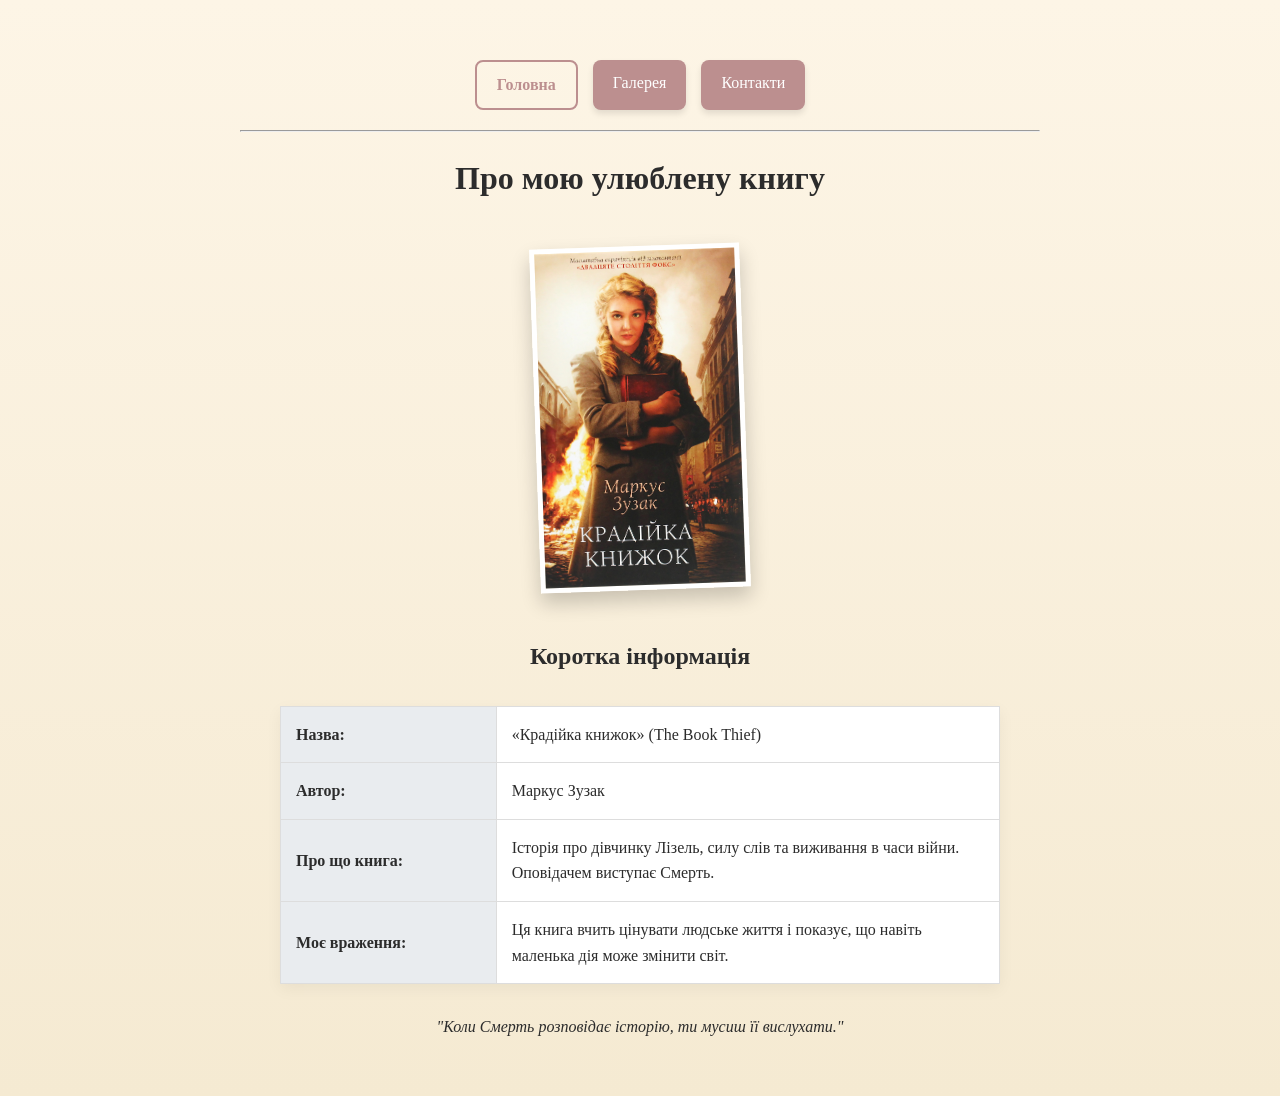
<file: index.html>
<!DOCTYPE html>
<html lang="uk">
<head>
    <meta charset="UTF-8">
    <link rel="stylesheet" href="style.css">
    <title>Головна - Крадійка книжок</title>
</head>
<body >
    <div class="container">
        <nav class="main-nav">
        <p>           
            <span class="current-page">Головна</span> 
            <a href="./pages/gallery.html">Галерея</a>  
            <a href="./pages/contact.html">Контакти</a>          
        </p>
  </nav>     
<hr class="separator">
<header class="main-header"></header>
        <h1>Про мою улюблену книгу</h1>        
        <img src="photo/obkladynka.jpg" alt="Обкладинка" class="book-cover">
<section class="info-section"></section>
        <h2>Коротка інформація</h2>
        
        <table class="info-table">
            <tr>
                <td class="label"><b>Назва:</b></td>
                <td>«Крадійка книжок» (The Book Thief)</td>
            </tr>
            <tr>
                <td class="label"><b>Автор:</b></td>
                <td>Маркус Зузак</td>
            </tr>
            <tr>
                <td class="label"><b>Про що книга:</b></td>
                <td>Історія про дівчинку Лізель, силу слів та виживання в часи війни. Оповідачем виступає Смерть.</td>
            </tr>
            <tr>
               <td class="label"><b>Моє враження:</b></td>
                <td>Ця книга вчить цінувати людське життя і показує, що навіть маленька дія може змінити світ.</td>
            </tr>
        </table>
</section>
<footer class="quote-footer"></footer>
       <p><i class="quote">"Коли Смерть розповідає історію, ти мусиш її вислухати."</i></p>
 </footer>      
    </div>
</body>
</html>
</file>
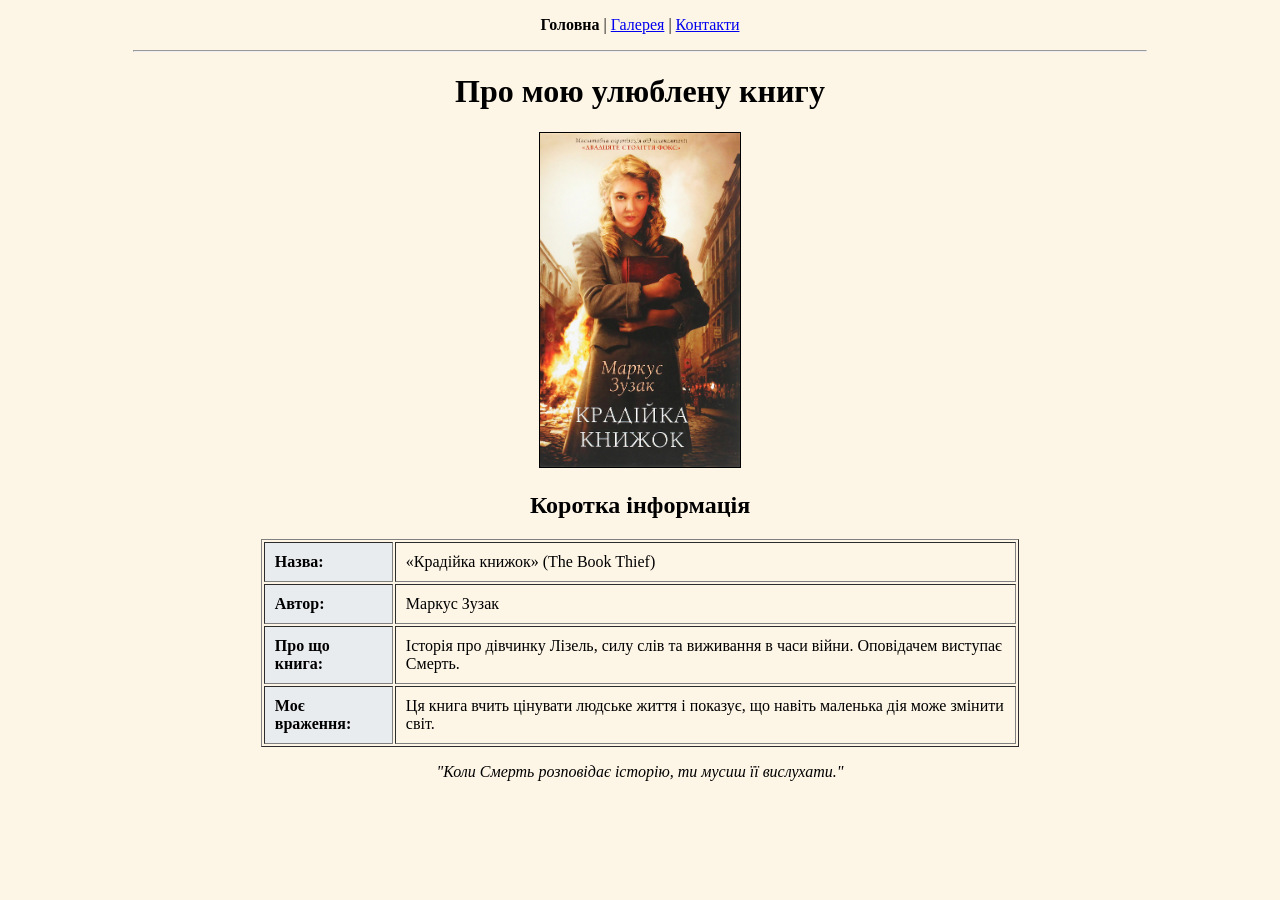
<file: Inna/index.html>
<!DOCTYPE html>
<html lang="uk">
<head>
    <meta charset="UTF-8">
    <title>Головна - Крадійка книжок</title>
</head>
<body bgcolor="#fdf5e6"> <div align="center">
        <p>
            <b>Головна</b> | 
            <a href="../Inna/pages/gallery.html">Галерея</a> | 
            <a href="/Inna/pages/contact.html">Контакти</a>
        </p>

        <hr width="80%">

        <h1>Про мою улюблену книгу</h1>
        
        <img src="photo/obkladynka.jpg" alt="Обкладинка" width="200" border="1">

        <h2>Коротка інформація</h2>
        
        <table border="1" cellpadding="10" width="60%">
            <tr>
                <td bgcolor="#e9ecef"><b>Назва:</b></td>
                <td>«Крадійка книжок» (The Book Thief)</td>
            </tr>
            <tr>
                <td bgcolor="#e9ecef"><b>Автор:</b></td>
                <td>Маркус Зузак</td>
            </tr>
            <tr>
                <td bgcolor="#e9ecef"><b>Про що книга:</b></td>
                <td>Історія про дівчинку Лізель, силу слів та виживання в часи війни. Оповідачем виступає Смерть.</td>
            </tr>
            <tr>
                <td bgcolor="#e9ecef"><b>Моє враження:</b></td>
                <td>Ця книга вчить цінувати людське життя і показує, що навіть маленька дія може змінити світ.</td>
            </tr>
        </table>

        <p><i>"Коли Смерть розповідає історію, ти мусиш її вислухати."</i></p>
    </div>

</body>
</html>
</file>
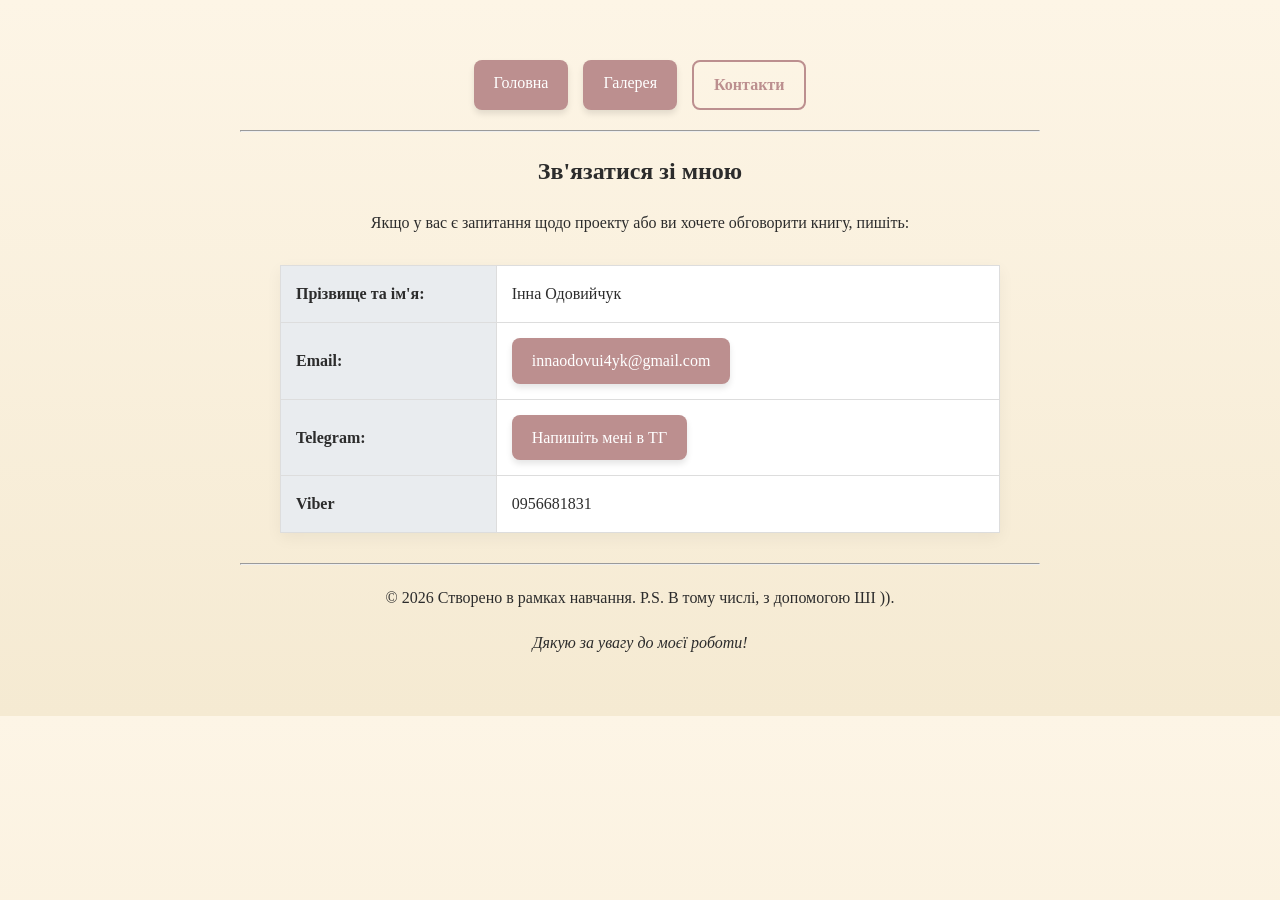
<file: pages/contact.html>
<!DOCTYPE html>
<html lang="uk">
<head>
    <meta charset="UTF-8">
    <meta name="viewport" content="width=device-width, initial-scale=1.0">
    <link rel="stylesheet" href="../style.css"> <title>Контакти - Крадійка книжок</title>
</head>
<body >
    <div class="container">
        <nav class="main-nav">
        <p>
            <a href="../index.html">Головна</a> 
            <a href="../pages/gallery.html">Галерея</a> 
            <span class="current-page">Контакти</span>
        </p>

       <hr class="separator">
<header class="main-header">
            <h1>Зв'язатися зі мною</h1>
            <p>Якщо у вас є запитання щодо проекту або ви хочете обговорити книгу, пишіть:</p>
        </header>        
       <section class="info-section">
            <table class="info-table">
            <tr>
                <td class="label"><b>Прізвище та ім'я:</b></td>
                <td>Інна Одовийчук</td>
            </tr>
            <tr>
                <td class="label"><b>Email:</b></td>
                <td><a href="mailto:innaodovui4yk@gmail.com">innaodovui4yk@gmail.com</a></td>
            </tr>
            <tr>
                <td class="label"><b>Telegram:</b></td>
                <td><a href="https://t.me/innao444" target="_blank">Напишіть мені в ТГ</a></td>
            </tr>
            <tr>
                <td class="label"><b> Viber</b></td>
                <td>0956681831</td>
            </tr>
        </table>

      </section>

        <footer class="footer-info">
            <hr class="separator">
        
        <p>&copy; 2026 Створено в рамках навчання. P.S. В тому числі, з допомогою ШІ )).</p>
        <p><i>Дякую за увагу до моєї роботи!</i></p>
    </footer>
    </div>
</body>
</html>
</file>
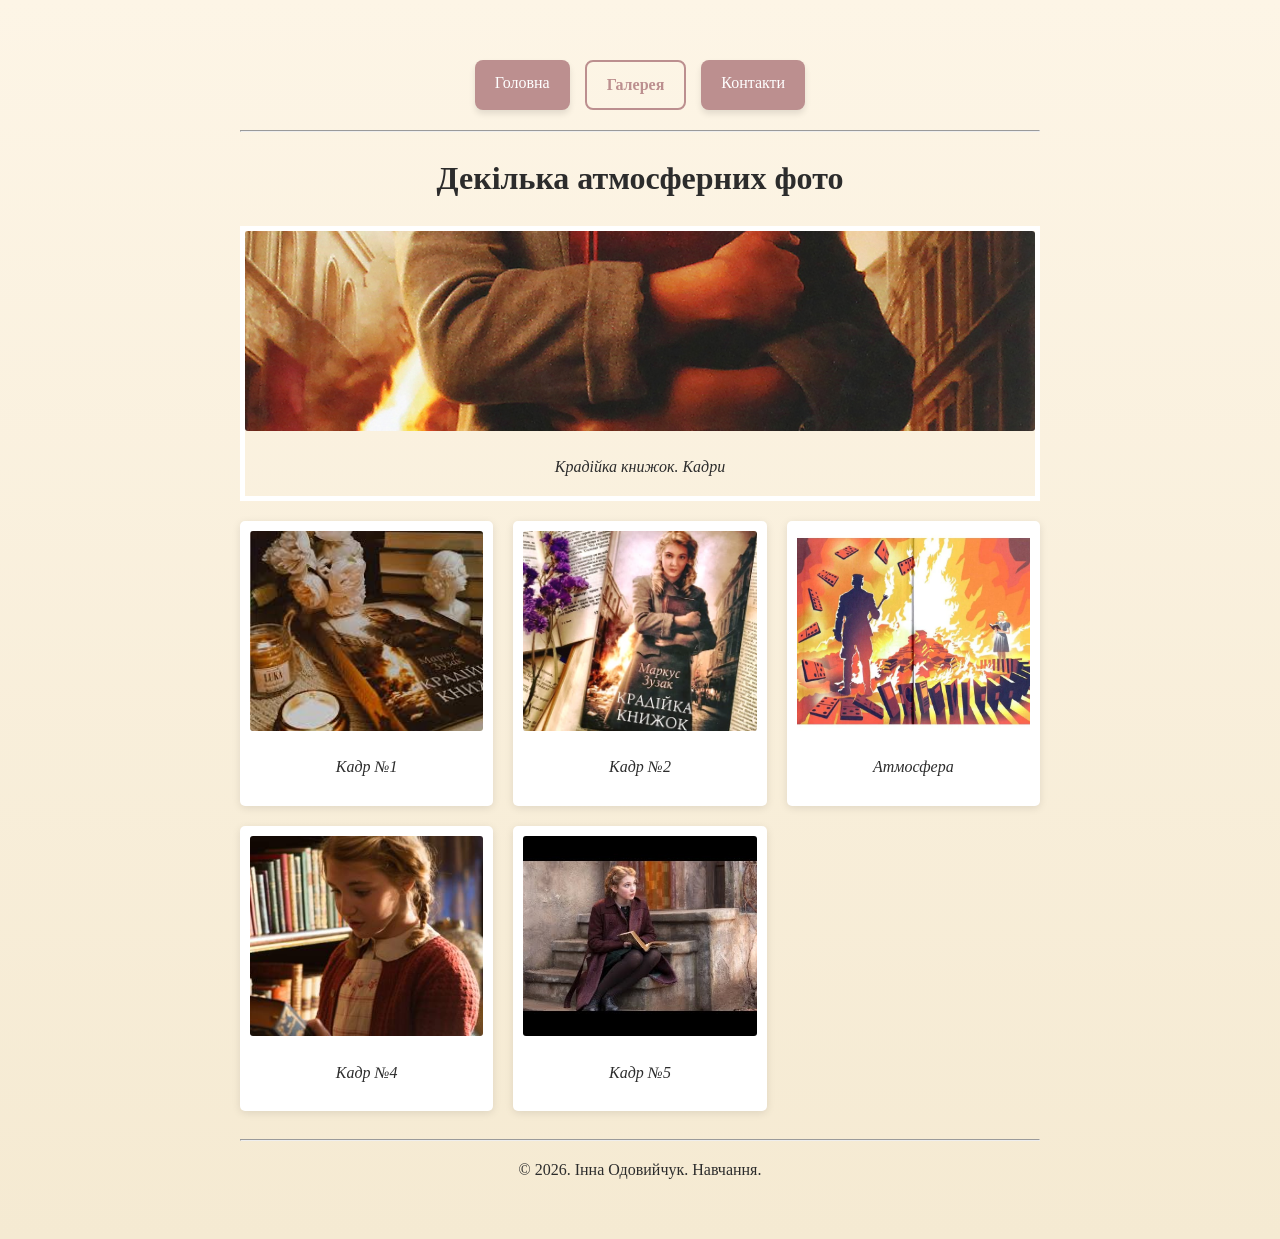
<file: pages/gallery.html>
<!DOCTYPE html>
<html lang="uk">
<head>
    <meta charset="UTF-8">
    <meta name="viewport" content="width=device-width, initial-scale=1.0">
    <link rel="stylesheet" href="../style.css">
    <title>Галерея - Всі фото</title>
</head>
<body>
    <div class="container">
        <nav class="main-nav">
            <p>
                <a href="../index.html">Головна</a>
                <span class="current-page">Галерея</span>
                <a href="../pages/contact.html">Контакти</a>
            </p>
        </nav>

        <hr class="separator">
        <h1>Декілька атмосферних фото</h1>

        <div class="first-gallery-img">
            <img src="../photo/obkladynka.jpg" alt="Головна обкладинка" class="gallery-img">
            <p><i>Крадійка книжок. Кадри</i></p>
        </div>

        <div class="gallery-grid">
            <div class="gallery-item">
                <img src="../photo/1.jpg" alt="Кадр 1" class="gallery-img">
                <p><i>Кадр №1</i></p>
            </div>
            <div class="gallery-item">
                <img src="../photo/2.jpg" alt="Кадр 2" class="gallery-img">
                <p><i>Кадр №2</i></p>
            </div>
            <div class="gallery-item">
                <img src="../photo/3.webp" alt="Атмосфера" class="gallery-img">
                <p><i>Атмосфера</i></p>
            </div>
            <div class="gallery-item">
                <img src="../photo/4.jpg" alt="Кадр 4" class="gallery-img">
                <p><i>Кадр №4</i></p>
            </div>
            <div class="gallery-item">
                <img src="../photo/5.jpg" alt="Кадр 5" class="gallery-img">
                <p><i>Кадр №5</i></p>
            </div>
        </div>

        <footer class="footer-info">
            <hr class="separator">
            <p>&copy; 2026. Інна Одовийчук. Навчання.</p>
          
        </footer>
    </div>
</body>
</html>
</file>
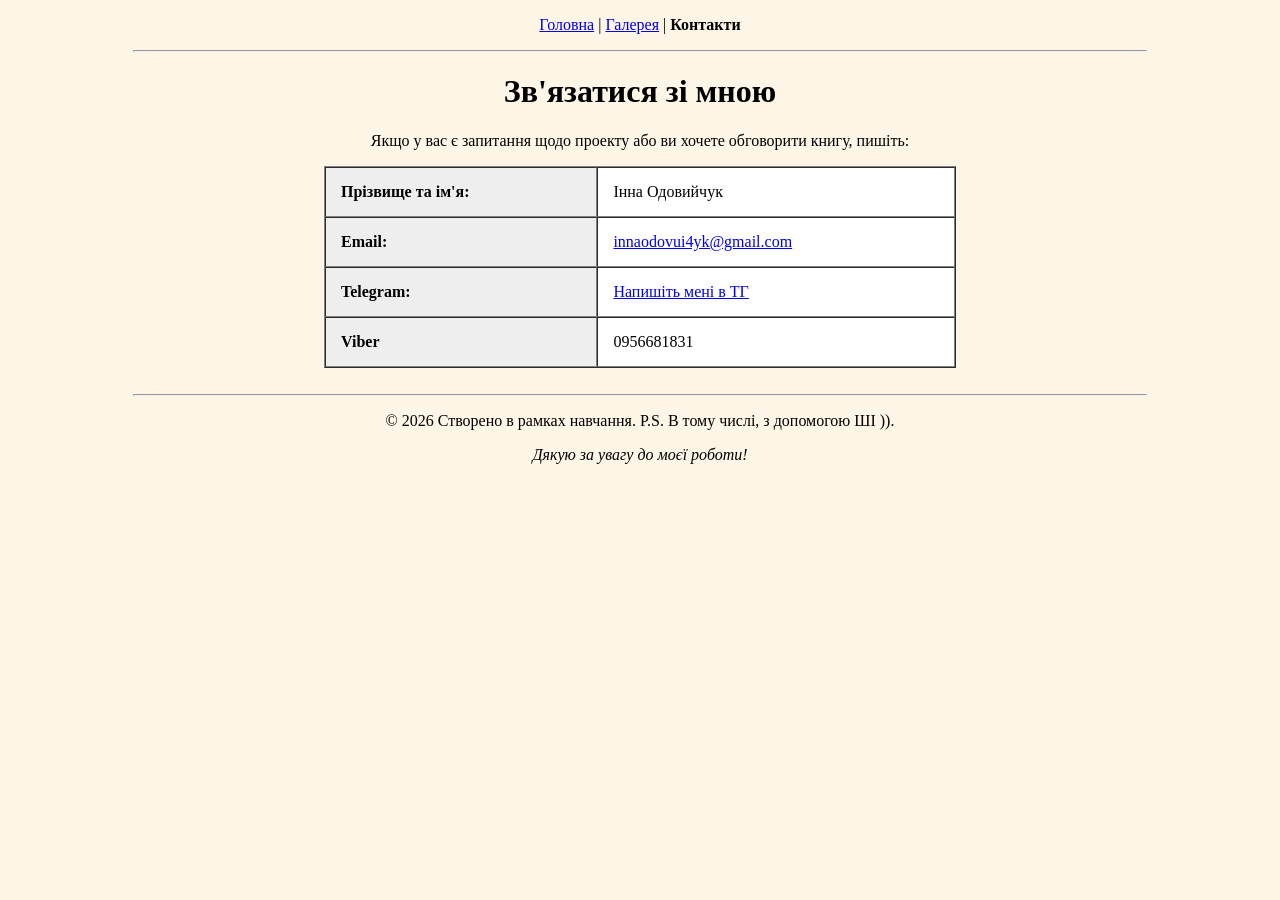
<file: Inna/pages/contact.html>
<!DOCTYPE html>
<html lang="uk">
<head>
    <meta charset="UTF-8">
    <title>Контакти - Крадійка книжок</title>
</head>
<body bgcolor="#fdf5e6"> <div align="center">
        <p>
            <a href="../index.html">Головна</a> | 
            <a href="gallery.html">Галерея</a> | 
            <b>Контакти</b>
        </p>

        <hr width="80%">

        <h1>Зв'язатися зі мною</h1>
        <p>Якщо у вас є запитання щодо проекту або ви хочете обговорити книгу, пишіть:</p>

        <table border="1" cellpadding="15" cellspacing="0" width="50%" bgcolor="white">
            <tr>
                <td bgcolor="#eeeeee"><b>Прізвище та ім'я:</b></td>
                <td>Інна Одовийчук</td>
            </tr>
            <tr>
                <td bgcolor="#eeeeee"><b>Email:</b></td>
                <td><a href="mailto:innaodovui4yk@gmail.com">innaodovui4yk@gmail.com</a></td>
            </tr>
            <tr>
                <td bgcolor="#eeeeee"><b>Telegram:</b></td>
                <td><a href="https://t.me/innao444" target="_blank">Напишіть мені в ТГ</a></td>
            </tr>
            <tr>
                <td bgcolor="#eeeeee"><b> Viber</b></td>
                <td>0956681831</td>
            </tr>
        </table>

        <br>
        <hr width="80%">
        
        <p>&copy; 2026 Створено в рамках навчання. P.S. В тому числі, з допомогою ШІ )).</p>
        <p><i>Дякую за увагу до моєї роботи!</i></p>
    </div>

</body>
</html>
</file>
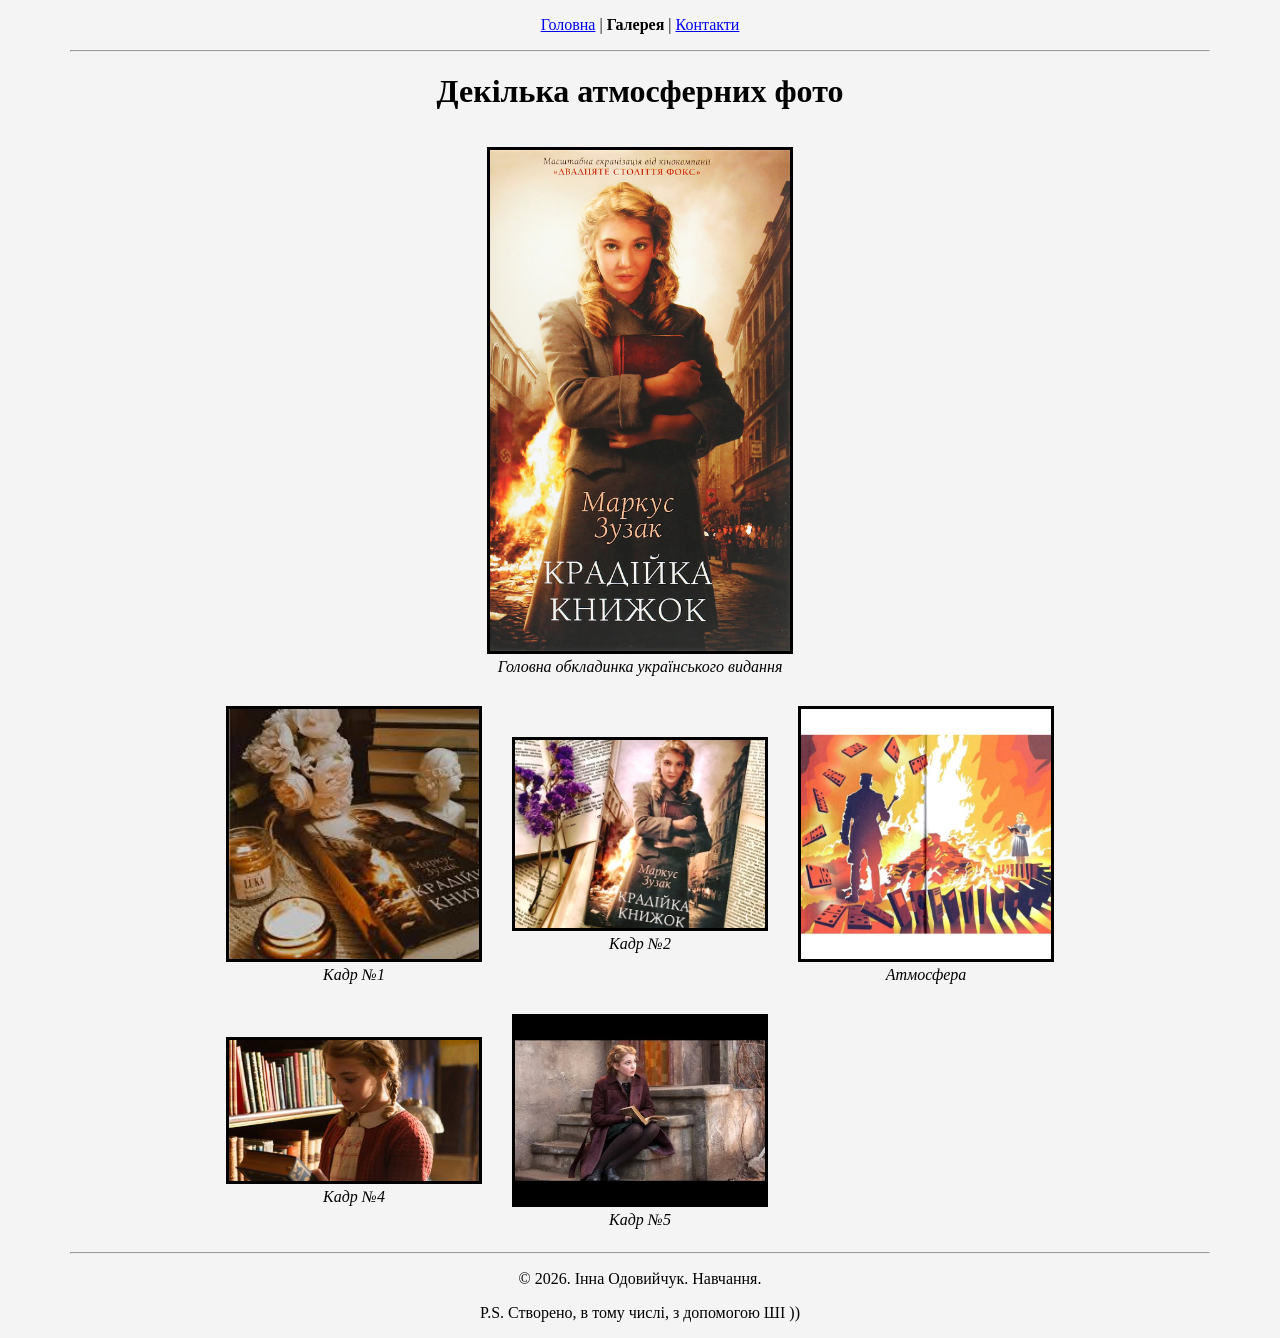
<file: Inna/pages/gallery.html>
<!DOCTYPE html>
<html lang="uk">
<head>
    <meta charset="UTF-8">
    <title>Галерея - Всі фото</title>
</head>
<body bgcolor="#f4f4f4">

    <div align="center">
        <p>
            <a href="../index.html">Головна</a> | 
            <b>Галерея</b> | 
            <a href="contact.html">Контакти</a>
        </p>

        <hr width="90%">
        <h1>Декілька атмосферних фото</h1>

        <table border="0" cellpadding="15" cellspacing="0">
          <tr>
    <td align="center" colspan="3">
        <img src="../photo/obkladynka.jpg" width="300" border="3">
        <br><i>Головна обкладинка українського видання</i>
    </td>
</tr>
            <tr>
                <td align="center">
                    <img src="../photo/1.jpg" width="250" border="3">
                    <br><i>Кадр №1</i>
                </td>
                 <td align="center">
                    <img src="../photo/2.jpg" width="250" border="3">
                    <br><i>Кадр №2</i>
                </td>
                <td align="center">
                    <img src="../photo/3.webp" width="250" border="3">
                    <br><i>Атмосфера </i>
                </td>
            </tr>

            <tr>
                <td align="center">
                    <img src="../photo/4.jpg" width="250" border="3">
                    <br><i>Кадр №4</i>
                </td>
                <td align="center">
                    <img src="../photo/5.jpg" width="250" border="3">
                    <br><i>Кадр №5</i>
                </td>
            </tr>
        </table>

        <hr width="90%">
        <p>&copy; 2026. Інна Одовийчук. Навчання.</p>
          <p>P.S. Створено, в тому числі,
             з допомогою ШІ ))</p>  
        
    </div>

</body>
</html>
</file>
<file: style.css>
/* 1. Загальні налаштування сторінки */
body {
    background-color: #fdf5e6;
    background-image: linear-gradient(to bottom, #fdf5e6, #f5ead2);
    font-family: 'Georgia', serif;
    line-height: 1.6;
    color: #2c2c2c;
    margin: 0;
    padding: 40px 20px;
}

.container {
    max-width: 800px;
    margin: 0 auto;
    text-align: center;
}

/* 2. Навігація (кнопки) */
.main-nav p {
    display: flex;
    justify-content: center;
    gap: 15px;
    margin: 20px 0;
}

/* Стиль для посилань-кнопок */
.main-nav a {
    display: inline-block;
    padding: 10px 20px;
    background-color: #bc8f8f; 
    color: white;
    text-decoration: none;
    border-radius: 8px;
    transition: all 0.3s ease;
    box-shadow: 0 4px 6px rgba(0,0,0,0.1);
}

.main-nav a:hover {
    background-color: #a37575;
    transform: translateY(-2px);
    box-shadow: 0 6px 12px rgba(0,0,0,0.15);
}

/* Стиль для поточної сторінки */
.current-page {
    display: inline-block;
    padding: 10px 20px;
    border: 2px solid #bc8f8f;
    border-radius: 8px;
    color: #bc8f8f;
    font-weight: bold;
}

/* 3. Зображення */
.book-cover {
    width: 200px;
    border: 5px solid white;
    box-shadow: 0 10px 20px rgba(0,0,0,0.2);
    transform: rotate(-2deg);
    transition: 0.5s;
    margin: 20px 0;
}
.book-cover:hover {
    transform: rotate(0deg) scale(1.05);
}

/* 4. Таблиця */
.info-table {
    width: 90%;
    margin: 30px auto;
    border-collapse: collapse;
    background: white;
    box-shadow: 0 5px 15px rgba(0,0,0,0.05);
}

.info-table td {
    border: 1px solid #ddd;
    padding: 15px;
    text-align: left;
}

.label {
    background-color: #e9ecef;
    font-weight: bold;
    width: 30%;
}

.info-table tr:hover {
    background-color: #fcf9f2;
}
/* Стилі для великого фото */
.featured-photo {
    margin-bottom: 40px;
}

.featured-photo img {
    max-width: 400px;
    width: 100%;
    border: 8px solid white;
    box-shadow: 0 5px 15px rgba(0,0,0,0.2);
}

/* Налаштування сітки галереї */
.gallery-grid {
    display: grid;
    grid-template-columns: repeat(auto-fit, minmax(250px, 1fr)); /* Автоматичні колонки */
    gap: 20px;
    padding: 20px 0;
}

/* Стиль окремих карток у галереї */
.gallery-item {
    background: white;
    padding: 10px;
    border-radius: 5px;
    box-shadow: 0 2px 8px rgba(0,0,0,0.1);
    transition: transform 0.3s ease;
}

.gallery-item:hover {
    transform: scale(1.03); /* Легке збільшення при наведенні */
}

.gallery-img {
    width: 100%;
    height: 200px;
    object-fit: cover; /* Фото заповнює область, не деформуючись */
    border-radius: 3px;
}
.first-gallery-img {
    height: auto !important;      /* Скасовуємо 200px, показуємо все фото */
    max-height: 550px;            /* Щоб не було надто величезним */
    object-fit: contain !important; /* Вміщуємо фото повністю */
    object-position: top;         /* Пріоритет на верхню частину (обличчя) */
    border: 5px solid #fff;
    }
</file>
